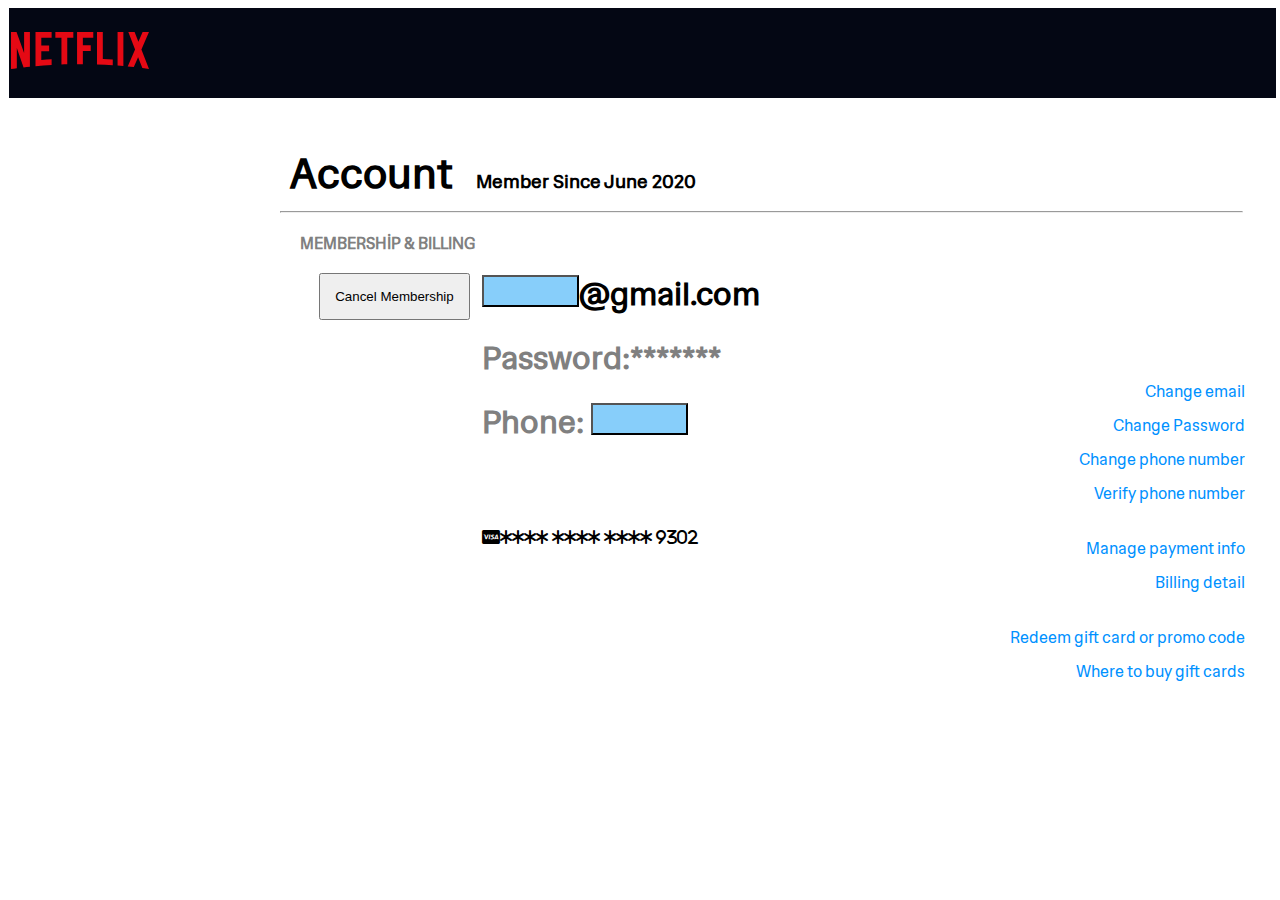
<file: netflix/account.html>
<!DOCTYPE html>
<html lang="en">
<head>
    <meta charset="UTF-8">
    <meta name="viewport" content="width=device-width, initial-scale=1.0">
    <title>Document</title>
    <link rel="stylesheet" href="./account.css">
    <link rel="preconnect" href="https://fonts.googleapis.com">
<link rel="preconnect" href="https://fonts.gstatic.com" crossorigin>
<link rel="stylesheet" href="https://cdnjs.cloudflare.com/ajax/libs/font-awesome/6.5.0/css/all.min.css">


</head>
<body>

    <div class="site-container">
        <div class="nav">
            <div class="logo">
                <img src="./images/netflixx.svg" alt="#">
            </div>
        </div>

        <div style="margin-left: 19%; padding: 37px;" class="account">
            <div class="menu">
                <ul>
                    <h1 style="font-size: 42px;">Account</h1>
                </ul>
                <ul>
                    <h3>Member Since June 2020</h3>
                </ul>
                <hr>
            </div>

            <div style="padding: 20px;" class="member">
                
                    <h4 style="color: gray;"> MEMBERSHİP & BILLING</h4>
                    <button style="padding: 14px; margin: 19px; cursor: pointer;">Cancel Membership</button>
            </div>   

            <div class="member2">
                <ul>

                   <li><h1><button>     </button>@gmail.com</h1></li>
                    <br>
                   <li><h1 style="color: gray;">Password:*******</h1></li>
                   <br>
                   <li><h1 style="color: gray;">Phone: <button></button></h1></li>
                   <br>
                   <br>
                   <br>
                   <br>
                    <li><i class="fa-brands fa-cc-visa">**** **** **** 9302</i></li>
                </ul>               
                                     
            </div>
           
        </div>

        <div class="linked">

            <ul>

                <li>Change email</li>
                <li>Change Password</li>
                <li>Change phone number</li>
                <li>Verify phone number</li>
                <br>
                <li>Manage payment info</li>
                <li>Billing detail</li>
                <br>
                <li>Redeem gift card or promo code</li>
                <li>Where to buy gift cards</li>


            </ul>


        </div>
        

    </div>
    
</body>
</html>
</file>
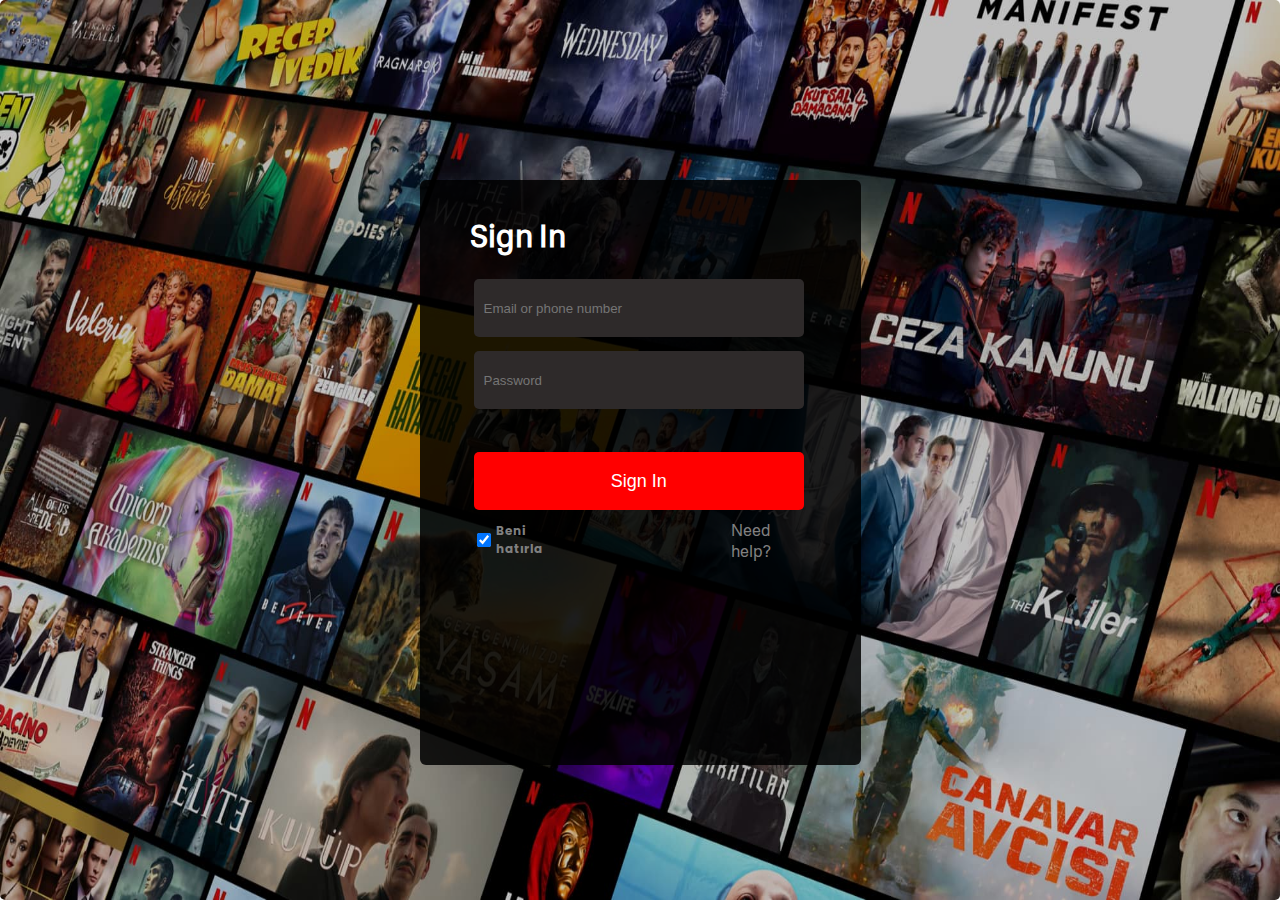
<file: netflix/netflix.html>
<!DOCTYPE html>
<html lang="en">
<head>
    <meta charset="UTF-8">
    <meta name="viewport" content="width=device-width, initial-scale=1.0">
    <title>Document</title>
    <link rel="stylesheet" href="./netflix.css">
</head>
<body>

    <div class="site-container">

        <header class="container">
            <img src="./images/netflix_1.jpg" alt="#">
        </header>

        <div class="logo">

            <div class="login">
                <div class="button-container">

                    <div class="buttons">
                        <h3>Sign In</h3>
                        <input type="text" placeholder="Email or phone number">
                        <input type="text" placeholder="Password">
                        <button>Sign In</button>
                    </div>

                    <div class="help">

                        <div class="ticked">
                            <input style="width: 5%;" type="checkbox" checked>
                            <h5>Beni hatırla</h5>
                            <a href="https://www.netflix.com/tr/LoginHelp">Need help?</a>
                        </div>

                        
                        
                   </div> 

                </div>

            </div>

          
          
        </div>

       
    
    
    </div>

    
</body>
</html>
</file>
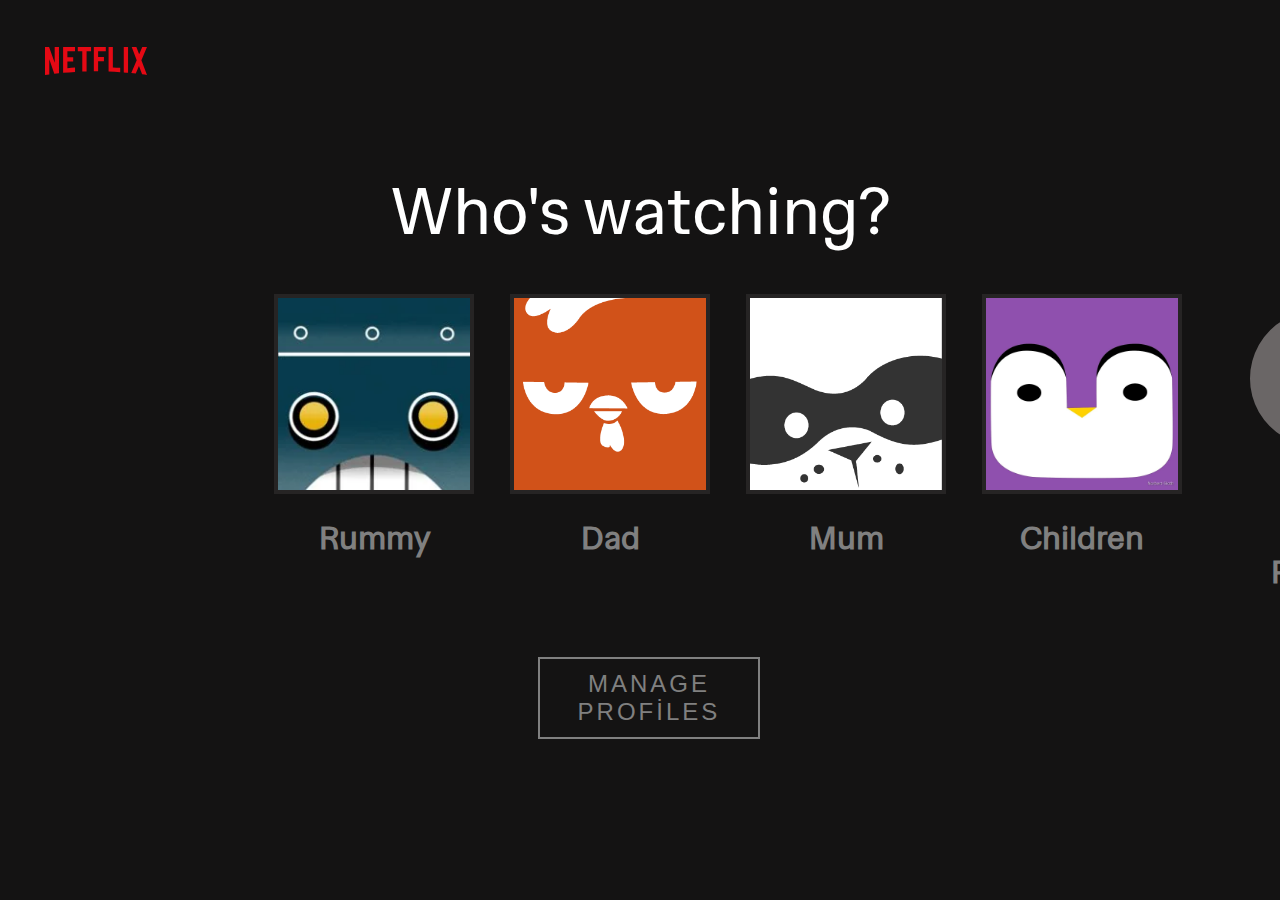
<file: netflix/profile.html>
<!DOCTYPE html>
<html lang="en">
<head>
    <meta charset="UTF-8">
    <meta name="viewport" content="width=device-width, initial-scale=1.0">
    <title>Document</title>
    <link rel="stylesheet" href="./profile.css">
    <link rel="stylesheet" href="https://cdnjs.cloudflare.com/ajax/libs/font-awesome/6.5.1/css/all.min.css">

</head>
<body>

    <div class="site-container">
    
        <nav class="navbar">
            <img src="./images/netflixx.svg" alt="#">
        </nav>

        <div class="watching">
            <p>Who's watching?</p>
        </div>

        <div class="profile">
            <div class="pp1">
             <img src="./images/netflix_profil1.webp" alt="#">
             <h1>Rummy</h1>   
            </div>
            <div class="pp2">
              <img src="./images/netflix_profil2.png" alt="#">
              <h1>Dad</h1>  
            </div>
            <div class="pp3">
               <img src="./images/netflix_profil3.png" alt="#">
               <h1>Mum</h1> 
            </div>
            <div class="pp4">
               <img src="./images/netflix_profil4.webp" alt="#">
               <h1>Children</h1> 
            </div>
            <div style="margin-left: 50px;" class="pp5">
                <i class="fa-solid fa-circle-plus"></i>
                <h1 style="margin-top: 61px; margin-left: 8px;">Add Profile</h1>
            </div>    
        </div>

        <div class="button">
            <button>MANAGE PROFİLES</button>
        </div>

    </div>
    
</body>
</html>
</file>
<file: netflix/account.css>
@import url('https://fonts.googleapis.com/css2?family=Hedvig+Letters+Sans&display=swap');

* {
    margin: 0;
    padding: 0;
    box-sizing: border-box;
  }

  .site-container {

    font-family: 'Hedvig Letters Sans', sans-serif;

  }

  /* nav-bar */
  .nav {
    width: 99%;
    height: 10vh;
    background-color: #040714;
    display: flex;
    align-items: center;
    margin-top: 8px;
    margin-left: 9px;
}

.nav .logo img {
    width: 44%;
    margin: 2px;
}


.account .menu ul{
    display: inline-block;
    margin: 10px;
}

.account .menu hr {

    width: 100%;
}

.member2 {

    margin-top: -9%;
}

.member2 ul li{
    margin-left: 21%;
    list-style: none;
}

.member2 button {

    width: 97px;
    height: 32px;
    background-color: lightskyblue;
}

.linked {
        margin-right: 35px;
        margin-top: -16%;
}

.linked ul {
    direction: rtl;
    unicode-bidi: embed;
}

.linked ul li {

   color: rgb(0, 145, 255);
   list-style: none;
   margin-bottom: 13px;
}
</file>
<file: netflix/netflix.css>
@import url('https://fonts.googleapis.com/css2?family=Hedvig+Letters+Sans&family=Poppins:wght@200&display=swap');

*{
    margin: 0%;
    padding: 0%;
    box-sizing: border-box;
    border-radius: 5px;
}

.container img {
    height: 100vh;
    width: 100%;
    background-size: 100%;
    background-repeat: no-repeat;
    min-height: 100vh;
    display: flex;
    flex-direction: column;
    justify-content: center;
    align-items: center;
}


.button-container {
    background-color: #000000d9;
    height: 65vh;
    width: 49vh;
    border-radius: 6px;
    font-family: 'Hedvig Letters Sans', sans-serif;
}

.login {
    margin-top: -80vh;
    display: grid;
    place-items: center;
}

.buttons {
    display: flex;
    flex-direction: column;
    margin-bottom: 90%;
}

.buttons h3 {
    color: white;
    margin: 35px;
    font-size: 31px;
    margin-left: 50px;
    margin-bottom: 15px;
}

.buttons input {
    margin: 7px;
    height: 58px;
    width: 75%;
    margin-left: 54px;
    padding: 10px;
    background-color: #2e2a2a;
    border: none;
}

.buttons button {
    margin: 7px;
    height: 58px;
    width: 75%;
    margin-left: 54px;
    padding: 10px;
    color: white;
    background-color: red;
    border: none;
    font-size: 18px;
    cursor: pointer;
    margin-top: 36px;
}

.help {
    margin-top: -90%;
}

.ticked {

    display: flex;
    margin: 13%;
}

.ticked h5{
  color: gray;
  font-family: 'Poppins';
  margin: 5px;
  font-size: 12px;
}

.ticked a {
    text-decoration: none;
    margin-left: 49%;
    margin-top: 3px;
    color: gray;
}
</file>
<file: netflix/profile.css>
@import url('https://fonts.googleapis.com/css2?family=Hedvig+Letters+Sans&family=Poppins:wght@100&display=swap');

*{
    padding: 0%;
    margin: 0;
    box-sizing: border-box;
}

body{

    background-color: #141313
}

.navbar img {
    width: 8%;
    margin-left: 45px;
    margin-top: 47px
}

.watching {

    text-align: center;
    margin-top: 89px;
}

.watching p{
    color: white;
    font-size: 65px;
    font-family: 'Hedvig Letters Sans', sans-serif;
}

.profile {
    margin-left: 20%;
    margin-top: 21px;
    display: flex;
}


.profile img {
    width: 200px;
    margin: 18px;
    border: 4px solid #262424;
}

.profile h1 {
    color: gray;
    text-align: center;
    font-family: 'Hedvig Letters Sans', sans-serif;
}

.profile i{
    font-size: 15vh;
    color: #6a6666
    ;
    margin-top: 35px;
}

.button {
    margin-left: 42%;
    margin-top: 5%;
}

.button button {
    padding: 11px;
    cursor: pointer;
    width: 30%;
    background-color: #141313;
    color: gray;
    border: 2px solid gray;
    font-size: 24px;
    letter-spacing: 3px;
}
</file>
